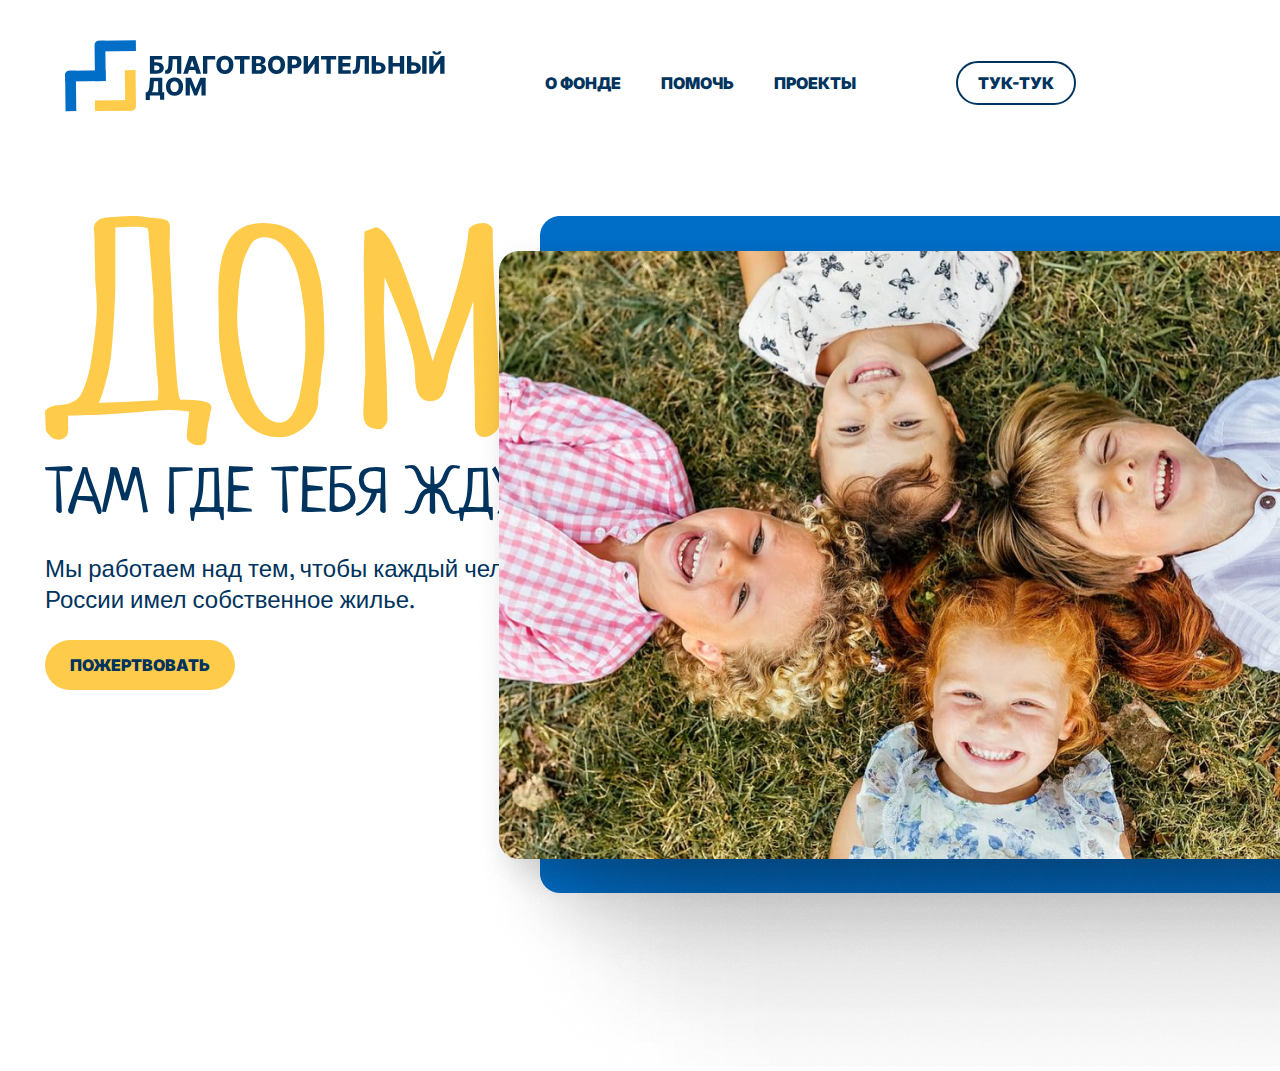
<file: index.html>
<!DOCTYPE html>
<html lang="en">
<head>
    <meta charset="UTF-8">
    <meta name="viewport" content="width=device-width, initial-scale=1.0">
    <link rel="stylesheet" href="style/style.css">
    <title>Благотворительный дом</title>
</head>
<body>
    <div class="container">
        <div class="header"> 
            <div class="menu">
                <img src="img/logo.svg" alt="logo" class="logo">
                <ul class="menu-list">
                    <li><a href="main.html">О ФОНДЕ</a></li>
                    <li><a href="about.html">ПОМОЧЬ</a></li>
                    <li><a href="donate.html">ПРОЕКТЫ</a></li>
                </ul>
                <a class="btn" href="donate.html" >ТУК-ТУК</a>
            </div>
        </div>
        <div class="content">
            <div class="text">
                <img src="img/дом.svg" alt="">
                <h1 class="title">ТАМ ГДЕ ТЕБЯ ЖДУТ</h1>
                <p class="description">Мы работаем над тем, чтобы каждый человек в России имел собственное жилье. </p>
                <a class="btn_content" href="donate.html" >ПОЖЕРТВОВАТЬ</a>
            </div>
            <div class="img-side">
                <img src="img/Group 4.png" alt="">
            </div>
        </div>
    </div>
</body>
</html>
</file>
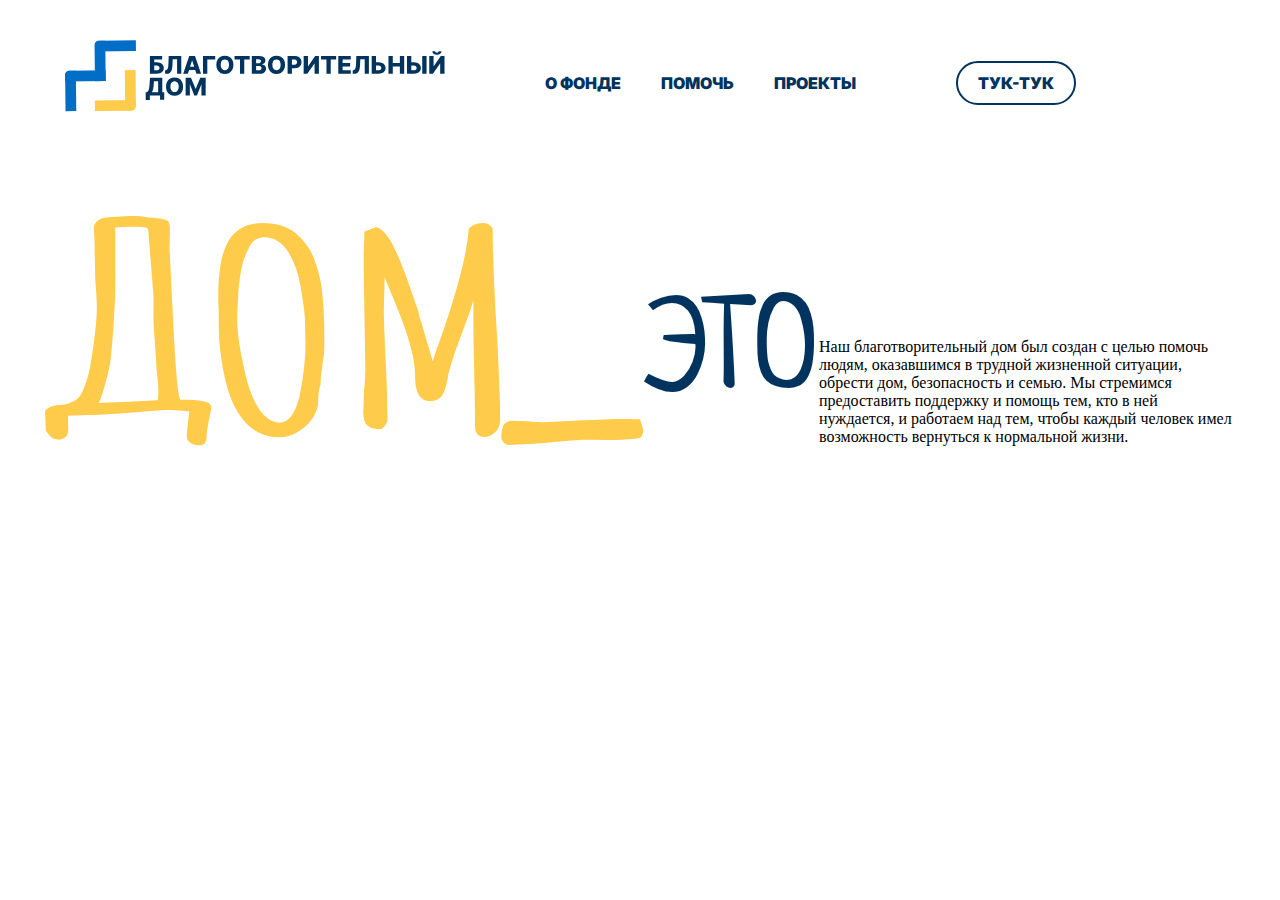
<file: main.html>
<!DOCTYPE html>
<html lang="en">
<head>
    <meta charset="UTF-8">
    <meta name="viewport" content="width=device-width, initial-scale=1.0">
    <link rel="stylesheet" href="style/style.css">
    <title>О ФОНДЕ</title>
</head>
<body>
    <div class="container">
        <div class="header"> 
            <div class="menu">
                <img src="img/logo.svg" alt="logo" class="logo">
                <ul class="menu-list">
                    <li><a href="main.html">О ФОНДЕ</a></li>
                    <li><a href="about.html">ПОМОЧЬ</a></li>
                    <li><a href="donate.html">ПРОЕКТЫ</a></li>
                </ul>
                <a class="btn" href="donate.html" >ТУК-ТУК</a>
            </div>
        </div>
        <div class="content_main">
            <div class="text_main">
                <img src="img/дом.svg" alt="">
                <img class="vector" src="img/Vector.svg" alt="">
                <p class="title_main">ЭТО</p>
                <p class="description_main">Наш благотворительный дом был создан с целью помочь людям, оказавшимся в трудной жизненной ситуации, обрести дом, безопасность и семью. Мы стремимся предоставить поддержку и помощь тем, кто в ней нуждается, и работаем над тем, чтобы каждый человек имел возможность вернуться к нормальной жизни.</p>
            </div>

</body>
</html>
</file>
<file: style/style.css>
@import url('https://fonts.googleapis.com/css2?family=Inter:ital,opsz,wght@0,14..32,100..900;1,14..32,100..900&family=Neucha&family=Space+Grotesk:wght@300..700&display=swap');


*{
    margin: 0;
    padding: 0;
    box-sizing: border-box;
}


.container{ 
   max-width: 1200px;
   margin:auto;
   padding: 0 5px;
}

/* Header */

.header{
    display: flex;
    justify-content: space-between;
    padding: 20px 0;
}

.logo{
    width: 400px;
}

.menu{
    display: flex;
    align-items: center;
    gap: 100px;
}

.menu-list{
    list-style: none;
    display: flex;
    gap: 40px;
    font-family: 'Inter', sans-serif;
    font-weight: 900;
    font-size: 16px;
}

.menu-list a{
    text-decoration: none;
    color: #00335D;
}

.menu-list a:hover{
    text-decoration: wavy;
    color: #FFCB4A;

}

.btn{
    text-decoration: none;
    color: #00335D;
    font-family: 'Inter', sans-serif;
    font-weight: 900;
    font-size: 16px;
    border: 2px solid #00335D;
    padding: 10px 20px;
    border-radius: 40px;
    transition: all 0.4s ease;
}

.btn:hover{
    color: #FFCB4A;
    border: 2px solid #FFCB4A;
}

/* Content */

.content{
    display: flex;
    margin-top: 50px;
}

.text{
    width: 50%;
}

.title{
    font-family: 'Neucha', cursive;
    font-weight: 400;
    font-size: 64px;
    color: #00335D;
    margin-bottom: 20px;
}

.description{
    font-family: 'Space Grotesk', sans-serif;
    font-weight: 400;    
    font-size: 24px;
    color: #00335D;
    margin-bottom: 40px;
}

.btn_content{
    text-decoration: none;
    color: #00335D;
    font-family: 'Inter', sans-serif;
    font-weight: 900;
    font-size: 16px;
    background-color: #FFCB4A;
    padding: 15px 25px;
    border-radius: 40px;
    transition: all 0.4s ease;
}

.img-side{
position: absolute;
right: 0;

}


/* Main */

.content_main{
    margin-top: 50px;
    margin-bottom: 50px;
}

.text_main{
    display: flex;
    justify-content: space-between;
    align-items: end;

}


.title_main{
    font-family: 'Neucha', cursive;
    font-weight: 400;
    font-size: 128px;
    color: #00335D;
    margin-bottom: 20px;
}
</file>
